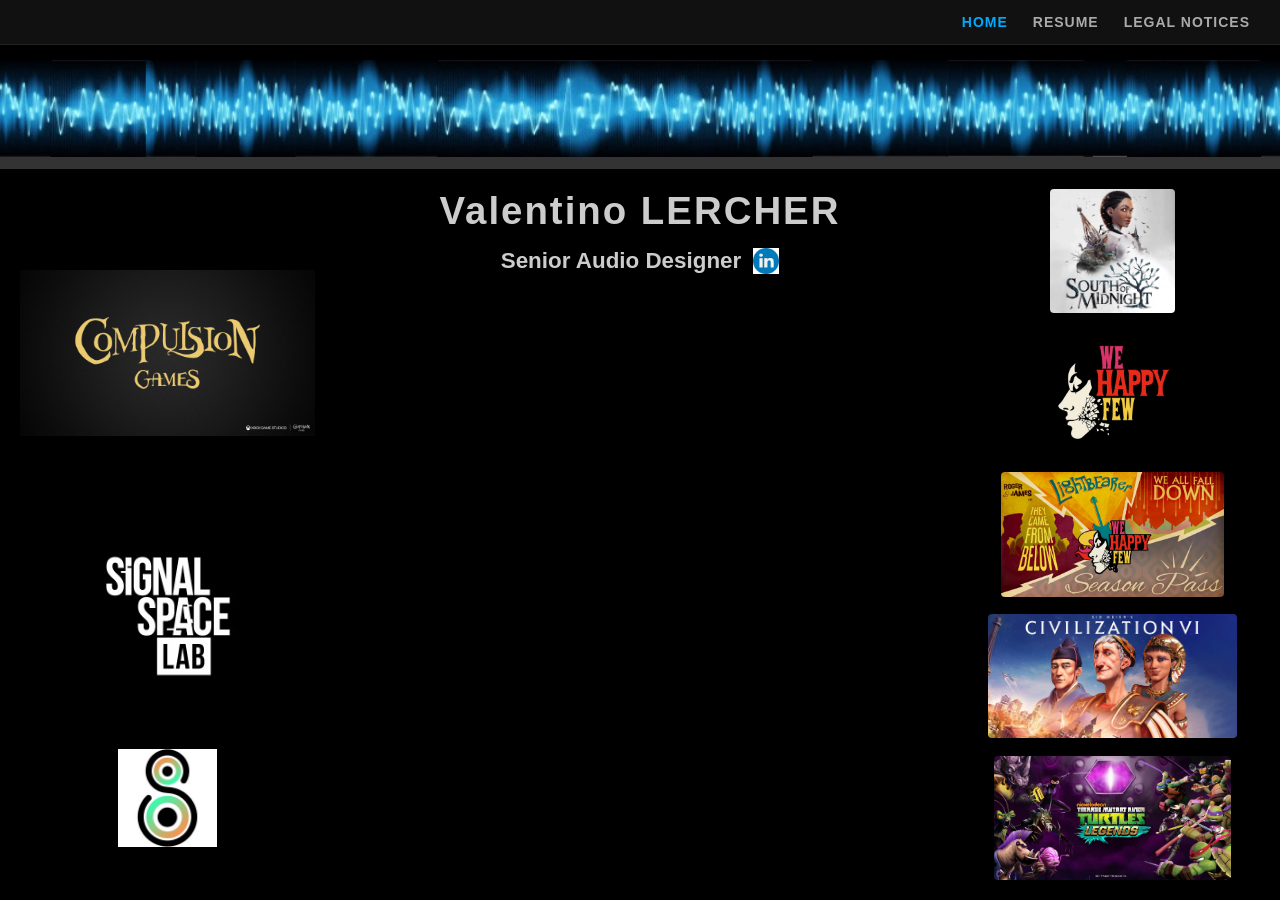
<file: index.html>
<!DOCTYPE html>
<!-- EURIA 2 avec sortie de saxobleu--!><html lang="en">
<head>
    <meta charset="UTF-8">
    <meta name="viewport" content="width=device-width, initial-scale=1.0">
    <title>Valentino LERCHER - Senior Audio Designer</title>
    <link rel="icon" type="image/x-icon" href="0utils/img/Icone_val.ico">
    <link rel="stylesheet" href="0utils/css/style.css">
</head>
<body>

    <nav class="main-nav">
        <div class="nav-right-container">
            <ul>
                <li><a href="index.html" class="active">Home</a></li>
                <li><a href="resume.html">Resume</a></li>
                <li><a href="mentions.html">Legal Notices</a></li>
            </ul>
        </div>
    </nav>
	
    <header class="main-header">
        <img src="0utils/img/Valtitre.jpg" alt="Waveform Banner" class="banner-img">
    </header>

    <div class="grey-bar"></div>

    <main class="grid-container">
        
        <section class="side-column companies">
            <div class="img-wrapper compulsion">
                <img src="0utils/img/E1-Compulsion.jpg" alt="Compulsion Games">
            </div>
            <div class="img-wrapper">
                <img src="0utils/img/E2-Signalspacelab.jpg" alt="Signal Space Lab">
            </div>
            <div class="img-wrapper syllabes">
                <img src="0utils/img/E3-Syllabes.jpg" alt="Syllabes">
            </div>
        </section>

        <section class="center-column">
            <h1>Valentino LERCHER</h1>
            <h2>Senior Audio Designer 
                <a href="https://www.linkedin.com/in/valentino-lercher-67751661" target="_blank" rel="noopener">
                    <img src="0utils/img/Linkedin.png" alt="LinkedIn" class="linkedin-icon">
                </a>
            </h2>
            
            <!-- Code vidéo EXACT de votre version initiale (sans autoplay) -->
            <div class="video-responsive-container" 
                style="position: relative; width: 100%; padding-bottom: 56.25%; height: 0; overflow: hidden; background: #000; border-radius: 4px; margin-top: 20px;">
                <iframe 
                    src="https://www.youtube.com/embed/wGshWq7zyRU?rel=0&modestbranding=1" 
                    style="position: absolute; top: 0; left: 0; width: 100%; height: 100%; border: 0;" 
                    allow="encrypted-media; picture-in-picture" 
                    allowfullscreen>
                </iframe>
            </div>
        </section>

        <section class="side-column games">
            <div class="img-wrapper"><img src="0utils/img/J1-South_of_midnight.jpg" alt="South of Midnight"></div>
            <div class="img-wrapper"><img src="0utils/img/J2-We_happy_few.png" alt="We happy few"></div>
            <div class="img-wrapper"><img src="0utils/img/J3-We_happy_few_Season_Pass.png" alt="We happy few season Pass"></div>
            <div class="img-wrapper"><img src="0utils/img/J4-CIV_6.jpg" alt="CIV 6"></div>
            <div class="img-wrapper"><img src="0utils/img/J5-Ninja_2.jpg" alt="Ninja"></div>
        </section>
		
    </main>

</body>
</html>
</file>
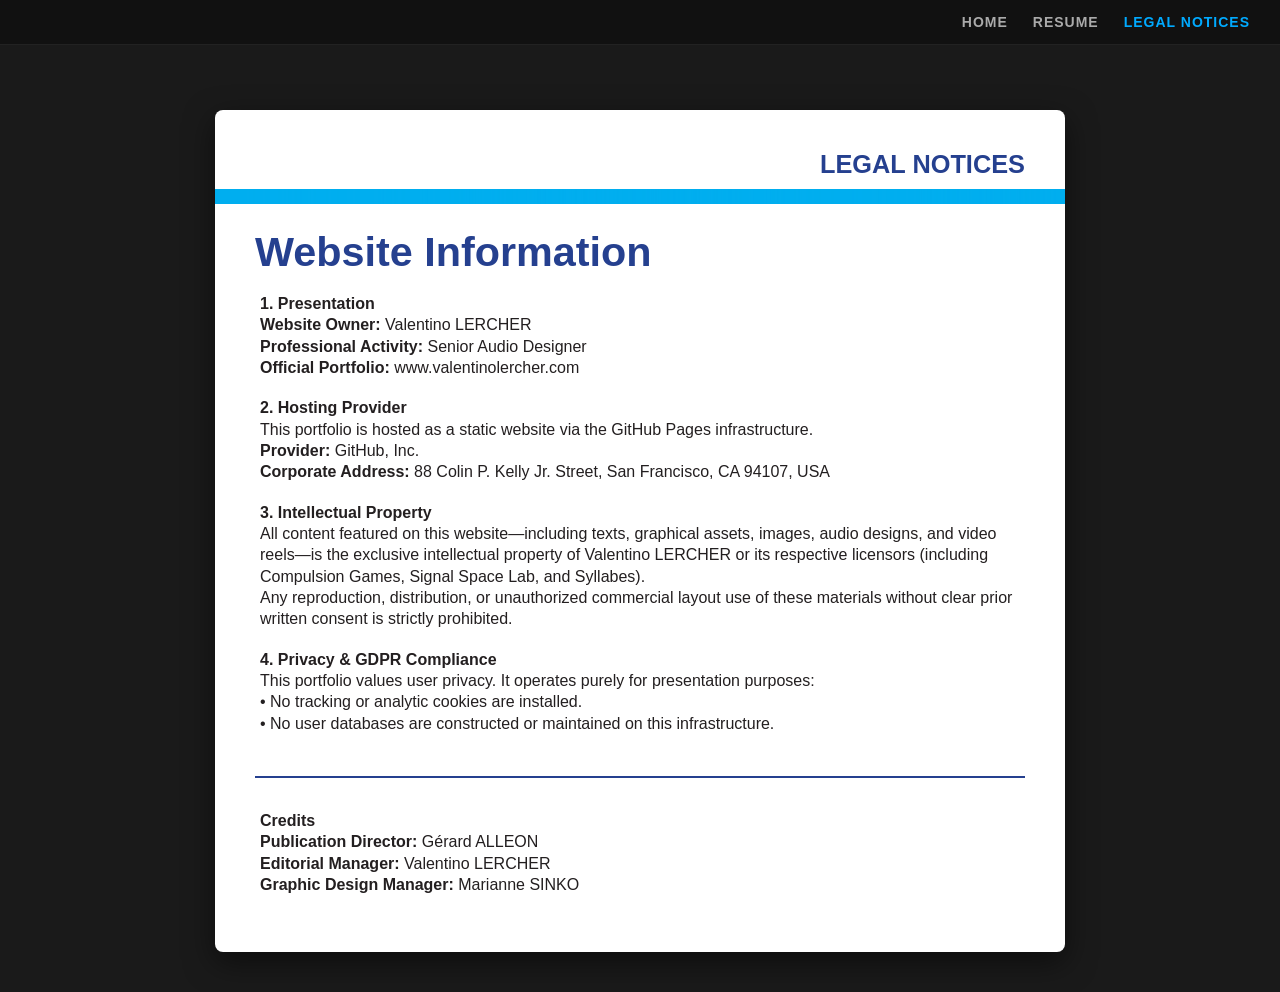
<file: mentions.html>
<!DOCTYPE html>
<!-- EURIA 2 avec sortie de saxobleu--!>
<html lang="en">
<head>
    <meta charset="UTF-8">
    <meta name="viewport" content="width=device-width, initial-scale=1.0">
    <title>Legal Notices - Valentino LERCHER</title>
    <link rel="icon" type="image/x-icon" href="0utils/img/Icone_val.ico">
    <link rel="stylesheet" href="0utils/css/style.css">
</head>
<body class="secondary-body">

    <!-- Menu : Structure pure, pas de style en ligne -->
    <nav class="main-nav">
        <div class="nav-right-container">
            <ul>
                <li><a href="index.html">Home</a></li>
                <li><a href="resume.html">Resume</a></li>
                <li><a href="mentions.html" class="active">Legal Notices</a></li>
            </ul>
        </div>
    </nav>

    <div class="resume-page-container">
        
        <p class="s1" style="text-indent: 0pt; text-align: right; margin-bottom: 10px;">LEGAL NOTICES</p>

        <div class="top-decorative-bar">
            <img alt="Ligne décorative" src="0utils/img/Image_001.png"/>
        </div>

        <h1 style="text-indent: 0pt; text-align: left; color: #25408F; font-size: 31pt; margin-top: 20px;">Website Information</h1>

        <table class="contact-container-table">
            <tr>
                <td style="text-align: left; line-height: 16pt; vertical-align: top;">
                    <p class="s3"><strong>1. Presentation</strong></p>
                    <p class="s3">
                        <strong>Website Owner:</strong> Valentino LERCHER<br>
                        <strong>Professional Activity:</strong> Senior Audio Designer<br>
                        <strong>Official Portfolio:</strong> <a href="https://www.valentinolercher.com" class="a" target="_blank">www.valentinolercher.com</a>
                    </p>
                </td>
            </tr>
        </table>

        <table class="contact-container-table">
            <tr>
                <td style="text-align: left; line-height: 16pt; vertical-align: top;">
                    <p class="s3"><strong>2. Hosting Provider</strong></p>
                    <p class="s3">
                        This portfolio is hosted as a static website via the GitHub Pages infrastructure.<br>
                        <strong>Provider:</strong> GitHub, Inc.<br>
                        <strong>Corporate Address:</strong> 88 Colin P. Kelly Jr. Street, San Francisco, CA 94107, USA
                    </p>
                </td>
            </tr>
        </table>

        <table class="contact-container-table">
            <tr>
                <td style="text-align: left; line-height: 16pt; vertical-align: top;">
                    <p class="s3"><strong>3. Intellectual Property</strong></p>
                    <p class="s3">
                        All content featured on this website—including texts, graphical assets, images, audio designs, and video reels—is the exclusive intellectual property of Valentino LERCHER or its respective licensors (including Compulsion Games, Signal Space Lab, and Syllabes).<br>
                        Any reproduction, distribution, or unauthorized commercial layout use of these materials without clear prior written consent is strictly prohibited.
                    </p>
                </td>
            </tr>
        </table>

        <table class="contact-container-table">
            <tr>
                <td style="text-align: left; line-height: 16pt; vertical-align: top;">
                    <p class="s3"><strong>4. Privacy & GDPR Compliance</strong></p>
                    <p class="s3">
                        This portfolio values user privacy. It operates purely for presentation purposes:<br>
                        • No tracking or analytic cookies are installed.<br>
                        • No user databases are constructed or maintained on this infrastructure.
                    </p>
                </td>
            </tr>
        </table>

        <div style="margin: 40px 0 20px 0; border: 0; border-top: 2px solid #25408F;"></div>

        <table class="contact-container-table">
            <tr>
                <td style="text-align: left; line-height: 16pt; vertical-align: top;">
                    <p class="s3" style="margin-top: 10px;"><strong>Credits</strong></p>
                    <p class="s3">
                        <strong>Publication Director:</strong> Gérard ALLEON<br>
                        <strong>Editorial Manager:</strong> Valentino LERCHER<br>
                        <strong>Graphic Design Manager:</strong> Marianne SINKO
                    </p>
                </td>
            </tr>
        </table>

    </div>

</body>
</html>
</file>
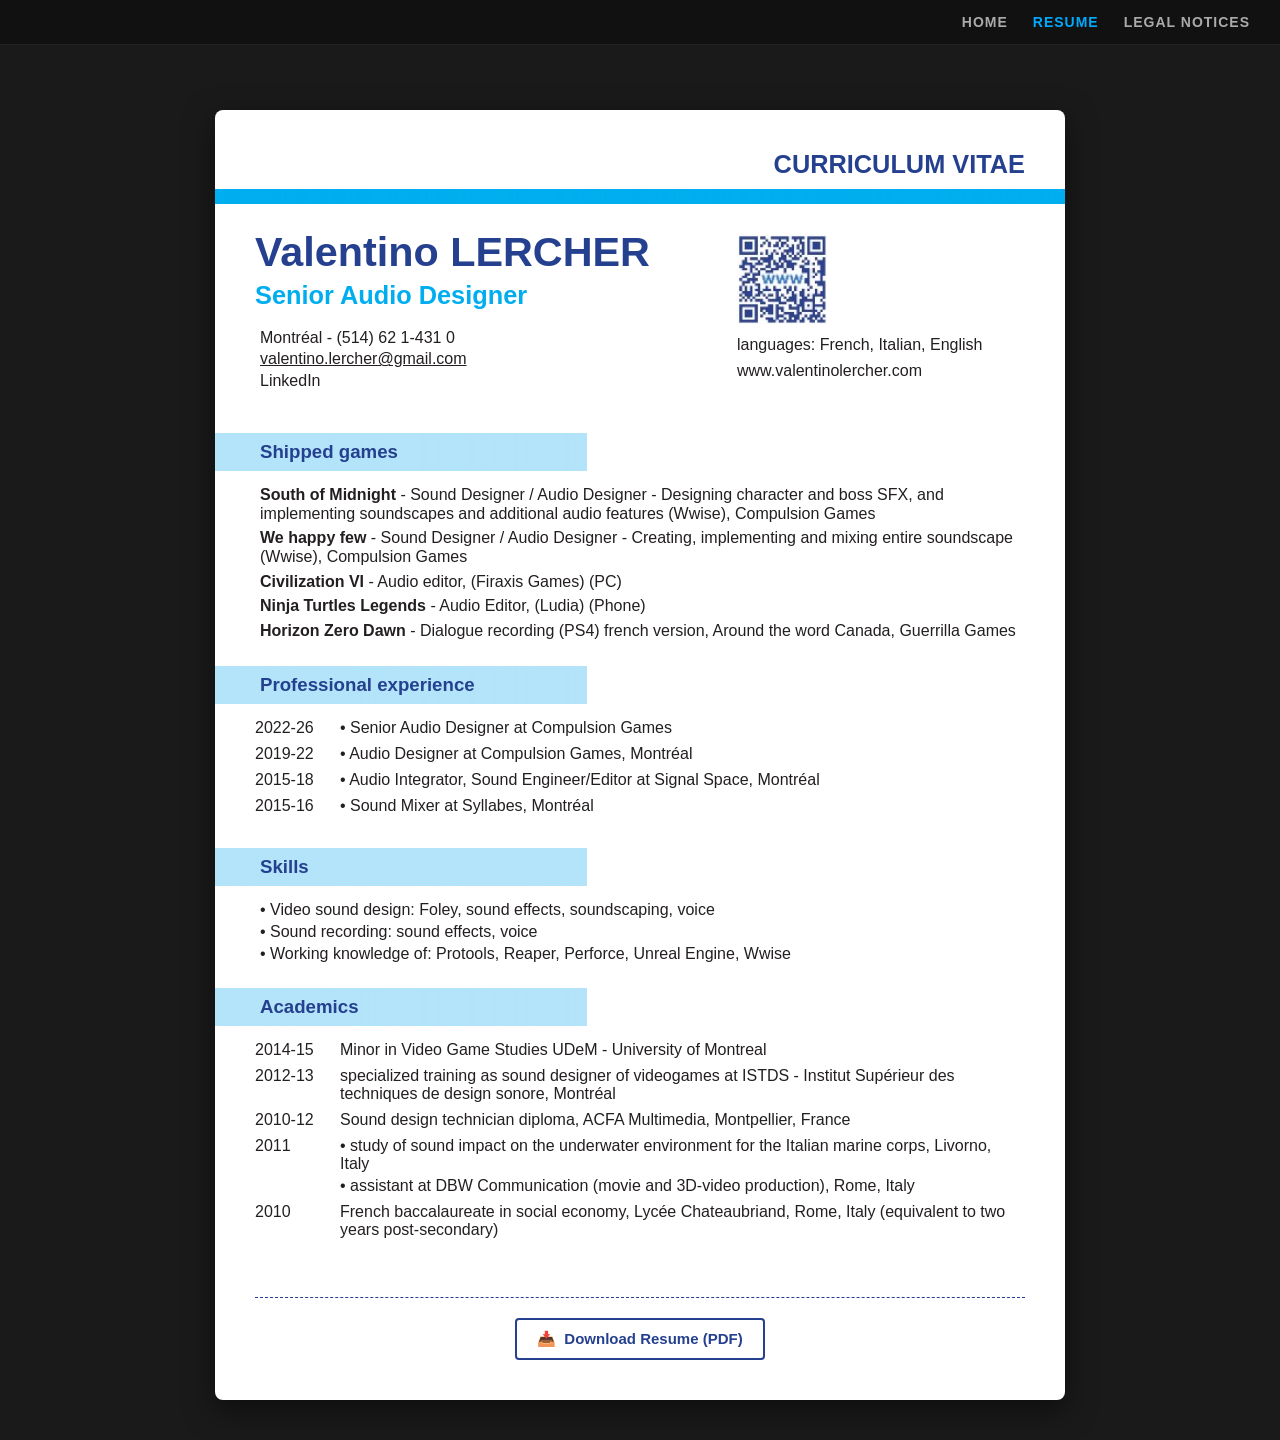
<file: resume.html>
<!DOCTYPE html>
<!-- EURIA 2 avec sortie de saxobleu--!>
<html lang="fr">
<head>
    <meta charset="UTF-8">
    <meta name="viewport" content="width=device-width, initial-scale=1.0">
	<link rel="icon" type="image/x-icon" href="0utils/img/Icone_val.ico">
    <title>CV Valentino LERCHER - Senior Audio Designer</title>
    <link rel="stylesheet" href="0utils/css/style.css">
</head>
<body class="secondary-body">

    <!-- Menu : Plus de style en ligne, juste la structure HTML -->
    <nav class="main-nav">
        <div class="nav-right-container">
            <ul>
                <li><a href="index.html">Home</a></li>
                <li><a href="resume.html" class="active">Resume</a></li>
                <li><a href="mentions.html">Legal Notices</a></li>
            </ul>
        </div>
    </nav>

    <div class="resume-page-container">
        
        <p class="s1" style="text-indent: 0pt; text-align: right; margin-bottom: 10px;">CURRICULUM VITAE</p>

        <div class="top-decorative-bar">
            <img alt="Ligne décorative" src="0utils/img/Image_001.png"/>
        </div>

        <table class="header-cv-table" style="width: 100%; border-collapse: collapse;">
            <tr>
                <td style="width: 60%; vertical-align: top; padding-right: 20px;">
                    <h1 style="text-indent: 0pt; text-align: left;">Valentino LERCHER</h1>
                    <h2 style="text-indent: 0pt; text-align: left; margin-top: 5px;">Senior Audio Designer</h2>
                    
                    <table class="contact-container-table" style="margin-top: 15px;">
                        <tr>
                            <td style="text-align: left; line-height: 16pt;">
								<p>Montréal - <span id="tel-display" style="color: #231F20; cursor: pointer;"></span></p>
								<p><span id="mail-display" style="color: #231F20; cursor: pointer; text-decoration: underline;"></span></p>
                                <p><a href="https://www.linkedin.com/in/valentino-lercher-67751661" class="a" target="_blank">LinkedIn</a></p>
                            </td>
                        </tr>
                    </table>
                </td>

                <td style="width: 280px; text-align: left; vertical-align: top; padding-left: 20px; padding-top: 5px;">
                    <img width="90" height="90" alt="QRCode CV" src="0utils/img/QRCode_CV.png" style="display: block; margin-bottom: 10px;"/>
                    
                    <div style="font-size: 12pt; line-height: 1.4;">
                        <p style="margin: 0 0 4px 0; font-weight: normal;">languages: French, Italian, English</p>
                        <p style="margin: 0 0 0 0;">
                            <a href="http://www.valentinolercher.com/" class="a" target="_blank" style="text-align: left; display: inline-block; text-align: left;">www.valentinolercher.com</a>
                        </p>
                    </div>
                </td>
            </tr>
        </table>

        <div class="section-banner-container" style="background-image: url('0utils/img/Image_003.png');">
            <div class="section-title-text">Shipped games</div>
        </div>
        
        <p style="padding-left: 5px; text-indent: 0pt; text-align: left; margin-bottom: 6px; line-height: 14pt; margin-top: 10px;">
            <strong>South of Midnight</strong> - Sound Designer / Audio Designer - Designing character and boss SFX, and implementing soundscapes and additional audio features (Wwise), Compulsion Games
        </p>
        <p style="padding-left: 5px; text-indent: 0pt; text-align: left; margin-bottom: 6px; line-height: 14pt;">
            <strong>We happy few</strong> - Sound Designer / Audio Designer - Creating, implementing and mixing entire soundscape (Wwise), Compulsion Games
        </p>
        <p style="padding-left: 5px; text-indent: 0pt; text-align: left; margin-bottom: 6px; line-height: 14pt;">
            <strong>Civilization VI</strong> - Audio editor, (Firaxis Games) (PC)
        </p>
        <p style="padding-left: 5px; text-indent: 0pt; line-height: 14pt; text-align: left; margin-bottom: 6px;">
            <strong>Ninja Turtles Legends</strong> - Audio Editor, (Ludia) (Phone)
        </p>
        <p style="padding-left: 5px; text-indent: 0pt; line-height: 14pt; text-align: left; margin-bottom: 15px;">
            <strong>Horizon Zero Dawn</strong> - Dialogue recording (PS4) french version, Around the word Canada, Guerrilla Games
        </p>

        <div class="section-banner-container" style="background-image: url('0utils/img/Image_003.png');">
            <div class="section-title-text">Professional experience</div>
        </div>
        
        <table class="cv-table">
            <tr>
                <td style="width: 85px;" class="s3">2022-26</td>
                <td class="s3"><ul class="cv-list"><li><p class="s3">Senior Audio Designer at Compulsion Games</p></li></ul></td>
            </tr>
            <tr>
                <td class="s3">2019-22</td>
                <td class="s3"><ul class="cv-list"><li><p class="s3">Audio Designer at Compulsion Games, Montréal</p></li></ul></td>
            </tr>
            <tr>
                <td class="s3">2015-18</td>
                <td class="s3"><ul class="cv-list"><li><p class="s3">Audio Integrator, Sound Engineer/Editor at Signal Space, Montréal</p></li></ul></td>
            </tr>
            <tr>
                <td class="s3">2015-16</td>
                <td class="s3"><ul class="cv-list"><li><p class="s3">Sound Mixer at Syllabes, Montréal</p></li></ul></td>
            </tr>
<!--            <tr>
                <td class="s3" style="vertical-align: top;">2013</td>
                <td class="s3">
                    <ul class="cv-list">
                        <li><p class="s3">Internship at Ubisoft Montréal as audio designer and voice designer for the project «Shine» during the Ubisoft Academia summer school</p></li>
                        <li style="margin-top: 4px;"><p class="s3">sound recordist of the pilot «Bienvenue», offered to Radio-Canada for production consideration</p></li>
                        <li style="margin-top: 4px;"><p class="s3">other shooting sessions in Montreal, including the video «ReROLL Announcement Trailer»</p></li>
                    </ul>
                </td>
            </tr>--!>
			
        </table>

        <div class="section-banner-container" style="background-image: url('0utils/img/Image_005.png');">
            <div class="section-title-text">Skills</div>
        </div>
        
        <ul class="cv-list" style="padding-left: 5px; margin-bottom: 25px; margin-top: 10px;">
            <li style="margin-bottom: 4px;"><p class="s3">Video sound design: Foley, sound effects, soundscaping, voice</p></li>
            <li style="margin-bottom: 4px;"><p class="s3">Sound recording: sound effects, voice</p></li>
            <li><p class="s3">Working knowledge of: Protools, Reaper, Perforce, Unreal Engine, Wwise</p></li>
        </ul>

        <div class="section-banner-container" style="background-image: url('0utils/img/Image_006.png');">
            <div class="section-title-text">Academics</div>
        </div>

        <table class="cv-table" style="margin-top: 10px;">
            <tr>
                <td style="width: 85px;" class="s3">2014-15</td>
                <td class="s3">Minor in Video Game Studies UDeM - University of Montreal</td>
            </tr>
            <tr>
                <td class="s3" style="vertical-align: top;">2012-13</td>
                <td class="s3">specialized training as sound designer of videogames at ISTDS - Institut Supérieur des techniques de design sonore, Montréal</td>
            </tr>
            <tr>
                <td class="s3">2010-12</td>
                <td class="s3">Sound design technician diploma, ACFA Multimedia, Montpellier, France</td>
            </tr>
            <tr>
                <td class="s3" style="vertical-align: top;">2011</td>
                <td class="s3">
                    <ul class="cv-list">
                        <li style="margin-bottom: 4px;"><p class="s3">study of sound impact on the underwater environment for the Italian marine corps, Livorno, Italy</p></li>
                        <li><p class="s3">assistant at DBW Communication (movie and 3D-video production), Rome, Italy</p></li>
                    </ul>
                </td>
            </tr>
            <tr>
                <td class="s3" style="vertical-align: top;">2010</td>
                <td class="s3">French baccalaureate in social economy, Lycée Chateaubriand, Rome, Italy (equivalent to two years post-secondary)</td>
            </tr>
        </table>

        <div style="text-align: center; margin-top: 50px; padding-top: 20px; border-top: 1px dashed #25408F;">
            <a href="0utils/Divers/Resume_Valentino_LERCHER_2026.pdf" download="0utils/Divers/Resume_Valentino_LERCHER_2026.pdf" class="btn-download">
                <span style="margin-right: 8px;">📥</span> Download Resume (PDF)
            </a>
        </div>

    </div>

<script src="0utils/js/pro.js"></script>
</body>
</html>
</file>
<file: 0utils/css/style.css>
/*-- EURIA 2 avec sortie de saxobleu  ==========================================================================
   1. CONFIGURATION GLOBALE & MENU (IDENTIQUE SUR TOUTES LES PAGES)
   ========================================================================== */
* {
    box-sizing: border-box;
    margin: 0;
    padding: 0;
}

body {
    background-color: #000000;
    color: #ffffff;
    font-family: Arial, sans-serif;
    min-height: 100vh;
    display: flex;
    flex-direction: column;
}

/* --- MENU DE NAVIGATION (STYLE INDEX INITIAL) --- */
.main-nav {
    background-color: #111111;
    display: flex;
    justify-content: flex-end; /* Aligné à droite */
    align-items: center;
    padding: 10px 30px;
    border-bottom: 1px solid #222222;
    height: 45px;
    position: fixed !important;
    top: 0;
    left: 0;
    width: 100%;
    z-index: 9999 !important;
}

.nav-right-container {
    display: flex;
    align-items: center;
    gap: 30px; /* Espace entre les liens */
}

.main-nav ul {
    list-style: none;
    display: flex;
    gap: 25px;
    margin: 0;
    padding: 0;
}

.main-nav li {
    margin: 0;
}

/* Lien : Zone cliquable centrée et propre */
.main-nav li a {
    color: #aaaaaa;
    text-decoration: none;
    text-transform: uppercase;
    font-size: 14px; 
    font-weight: bold;
    letter-spacing: 1px;
    transition: color 0.3s;
    padding: 5px 0; /* Zone cliquable verticale */
    /* Pas de display:block forcé ici, le flex du parent suffit, mais on garde le padding */
}

.main-nav li a:hover, .main-nav li a.active {
    color: #00aaff;
}

/* --- HEADER & BANNIÈRE --- */
.main-header {
    margin-top: 60px !important; /* Espace pour le menu fixe */
    width: 100%;
    overflow: hidden;
    background-color: #000000;
    height: 110px;
}

.banner-img {
    width: 100%;
    height: 100%;
    display: block;
    object-fit: cover;
}

.grey-bar {
    background-color: #333333;
    height: 14px;
    width: 100%;
}

/* ==========================================================================
   2. PAGE D'ACCUEIL (INDEX)
   ========================================================================== */
body:not(.secondary-body) {
    height: 100vh;
    overflow: hidden;
}

.grid-container {
    display: flex;
    width: 100%;
    padding: 20px;
    gap: 30px;
    height: calc(100vh - 169px); 
    box-sizing: border-box;
}

.side-column {
    width: 25%;
    display: flex;
    flex-direction: column;
    justify-content: space-between; 
    height: 100%;
}

.img-wrapper {
    width: 100%;
    display: flex;
    justify-content: center;
    align-items: center;
}

.companies .img-wrapper { flex: 1; }
.companies .compulsion { flex: 2; }
.companies .compulsion img { width: 100%; max-height: 100%; object-fit: contain; }
.companies .img-wrapper:not(.compulsion):not(.syllabes) img { max-width: 85%; max-height: 90%; object-fit: contain; }
.companies .syllabes img { max-width: 55%; max-height: 60%; object-fit: contain; }

.games .img-wrapper { flex: 1; max-height: 18%; }
.games img { max-height: 100%; max-width: 100%; object-fit: contain; border-radius: 4px; }

.center-column {
    width: 50%;
    text-align: center;
    display: flex;
    flex-direction: column;
    align-items: center;
    gap: 15px;
    height: 100%;
}

.center-column h1 { font-size: 2.4rem; color: #cccccc;letter-spacing: 2px; }
.center-column h2 { font-size: 1.4rem; color: #cccccc; font-weight: normal; display: flex; align-items: center; justify-content: center; }

.linkedin-icon { width: 26px; height: auto; margin-left: 12px; vertical-align: middle; transition: transform 0.2s; }
.linkedin-icon:hover { transform: scale(1.1); }

.video-responsive-container {
    position: relative !important;
    padding-bottom: 56.25% !important;
    height: 0 !important;
    overflow: hidden !important;
    max-width: 100% !important;
    background: #000000 !important;
    border-radius: 4px;
    margin-top: 20px;
    display: block !important;
    clear: both;
}

.video-responsive-container iframe {
    position: absolute;
    top: 0;
    left: 0;
    width: 100%;
    height: 100%;
    border: 0;
}

/* ==========================================================================
   3. PAGES SECONDAIRES (RESUME, MENTIONS)
   ========================================================================== */
body.secondary-body {
    background-color: #1a1a1a !important;
    padding-top: 70px; /* Espace pour le menu fixe */
}

/* Conteneur CV : Coins arrondis identiques aux Mentions */
.resume-page-container {
    max-width: 850px;
    margin: 40px auto;
    background: #ffffff;
    padding: 40px;
    box-shadow: 0 10px 30px rgba(0,0,0,0.5);
    position: relative;
    border-radius: 8px; /* Coins arrondis */
}

.legal-container {
    max-width: 800px;
    margin: 60px auto;
    padding: 40px;
    background: #ffffff;
    border-radius: 8px;
    box-shadow: 0 4px 15px rgba(0,0,0,0.05);
    font-family: 'Calibri', sans-serif;
    color: #231F20;
    line-height: 1.6;
}

/* Typographie interne */
h1, h2, h3, .s1, .s2, .section-title-text, strong {
    font-family: Calibri, sans-serif !important;
    font-weight: bold !important;
}
.s1 { color: #25408F; font-size: 19pt; text-decoration: none; }
h1 { color: #25408F; font-size: 31pt; }
h2 { color: #00AEEF; font-size: 19pt; }
p, .s3, .a, a { color: #231F20; font-family: Calibri, sans-serif; font-style: normal; font-weight: normal; text-decoration: none; font-size: 12pt; margin: 0pt; }

/* Décorations CV */
.top-decorative-bar {
    width: calc(100% + 80px);
    margin-left: -40px;
    margin-right: -40px;
    margin-bottom: 25px;
    display: block;
}
.top-decorative-bar img { width: 100%; height: auto; max-height: 15px; display: block; }

.section-banner-container {
    width: calc(100% + 40px);
    margin-left: -40px;
    height: 38px;
    margin-top: 25px;
    margin-bottom: 15px;
    background-repeat: no-repeat;
    background-size: 372px 38px;
    background-position: left center;
    display: flex;
    align-items: center;
}
.section-title-text { color: #25408F !important; font-size: 14pt; padding-left: 45px; }

/* Tableaux CV */
.contact-container-table {
    width: 100%;
    border-collapse: collapse;
    margin-bottom: 15px;
    margin-top: 15px;
}
.contact-container-table td { vertical-align: top; padding: 2px 5px; }
.cv-list { list-style: none; padding-left: 0pt; }
.cv-list > li > *:first-child:before { content: "• "; color: #231F20; font-family: Calibri, sans-serif; font-size: 12pt; }
.cv-table { border-collapse: collapse; width: 100%; margin-top: 10px; }
.cv-table td { padding-bottom: 8px; }

/* Mentions Légales */
.legal-container h1 { font-size: 32px; color: #25408F; margin: 0 0 5px 0; font-weight: bold; }
.legal-container h2 { font-size: 18px; color: #00AEEF; margin: 0 0 25px 0; font-weight: bold; text-transform: uppercase; letter-spacing: 0.5px; }
.legal-section { margin-bottom: 35px; }
.legal-section h3 { font-size: 16px; color: #25408F; border-bottom: 2px solid #25408F; padding-bottom: 5px; margin-bottom: 15px; text-transform: uppercase; letter-spacing: 0.5px; }
.legal-section p { font-size: 15px; margin: 0 0 10px 0; }
.legal-section a { color: #231F20; text-decoration: underline; font-weight: bold; }
.legal-section a:hover { color: #00AEEF; }
.credits-divider { margin: 40px 0 20px 0; border: 0; border-top: 2px solid #25408F; }

.btn-download {
    display: inline-flex;
    align-items: center;
    padding: 10px 20px;
    background-color: #ffffff;
    color: #25408F;
    border: 2px solid #25408F;
    border-radius: 4px;
    font-family: 'Calibri', sans-serif;
    font-size: 15px;
    font-weight: bold;
    text-decoration: none;
    transition: all 0.3s ease;
}
.btn-download:hover { background-color: #f0f0f0; }

/* ==========================================================================
   4. RESPONSIVE DESIGN (CORRECTIONS MOBILE)
   ========================================================================== */
@media (max-width: 900px) {
    body:not(.secondary-body) { overflow: auto; height: auto; }
    .grid-container { flex-direction: column; height: auto; }
    .side-column, .center-column { width: 100%; height: auto; }
    .side-column { flex-direction: row; flex-wrap: wrap; justify-content: center; gap: 15px; }
    .games .img-wrapper, .companies .img-wrapper { max-height: none; width: 28%; min-width: 90px; }
    .center-column { order: 1; }
    .companies { order: 2; }
    .games { order: 3; }
    .resume-page-container, .legal-container { padding: 20px; margin: 20px 10px; }
    
    /* Ajustement pour le tableau d'en-tête (QR Code) */
    .header-cv-table {
        display: block;
        width: 100%;
    }
    .header-cv-table td {
        display: block;
        width: 100% !important;
        padding-right: 0 !important;
        padding-left: 0 !important;
        margin-bottom: 20px;
    }
    .header-cv-table td:last-child {
        margin-bottom: 0;
        text-align: center; /* Centrer le QR Code sur mobile */
    }
}

@media (max-width: 768px) {
    body.secondary-body { padding-top: 60px; }
    .resume-page-container { padding: 20px; margin: 10px; }
    .top-decorative-bar { width: calc(100% + 40px); margin-left: -20px; margin-right: -20px; }
    .section-banner-container { width: calc(100% + 20px); margin-left: -20px; background-size: 100% 38px; }
    .section-title-text { padding-left: 25px; font-size: 12pt; }
    
    /* --- MENU MOBILE : TENUE SUR UNE SEULE LIGNE --- */
    .nav-right-container {
        padding: 8px 15px;
        justify-content: center;
        gap: 0; /* Pas d'espace entre le conteneur et les liens */
    }
    
    .main-nav ul {
        display: flex;
        justify-content: center;
        gap: 10px; /* Espace minimal entre les liens */
        flex-wrap: nowrap; /* FORCE : Ne jamais passer à la ligne */
        margin: 0;
        padding: 0;
    }
    
    .main-nav li {
        margin: 0;
    }

    .main-nav li a {
        font-size: 11px !important; /* Taille réduite pour tenir 3 liens */
        font-weight: bold !important;
        letter-spacing: 0.5px !important;
        padding: 6px 8px !important; /* Zone cliquable réduite */
        white-space: nowrap; /* Empêche le retour à la ligne du texte */
        display: block;
    }
    
    h1 { font-size: 22pt; }
    h2 { font-size: 15pt; }
}
</file>
